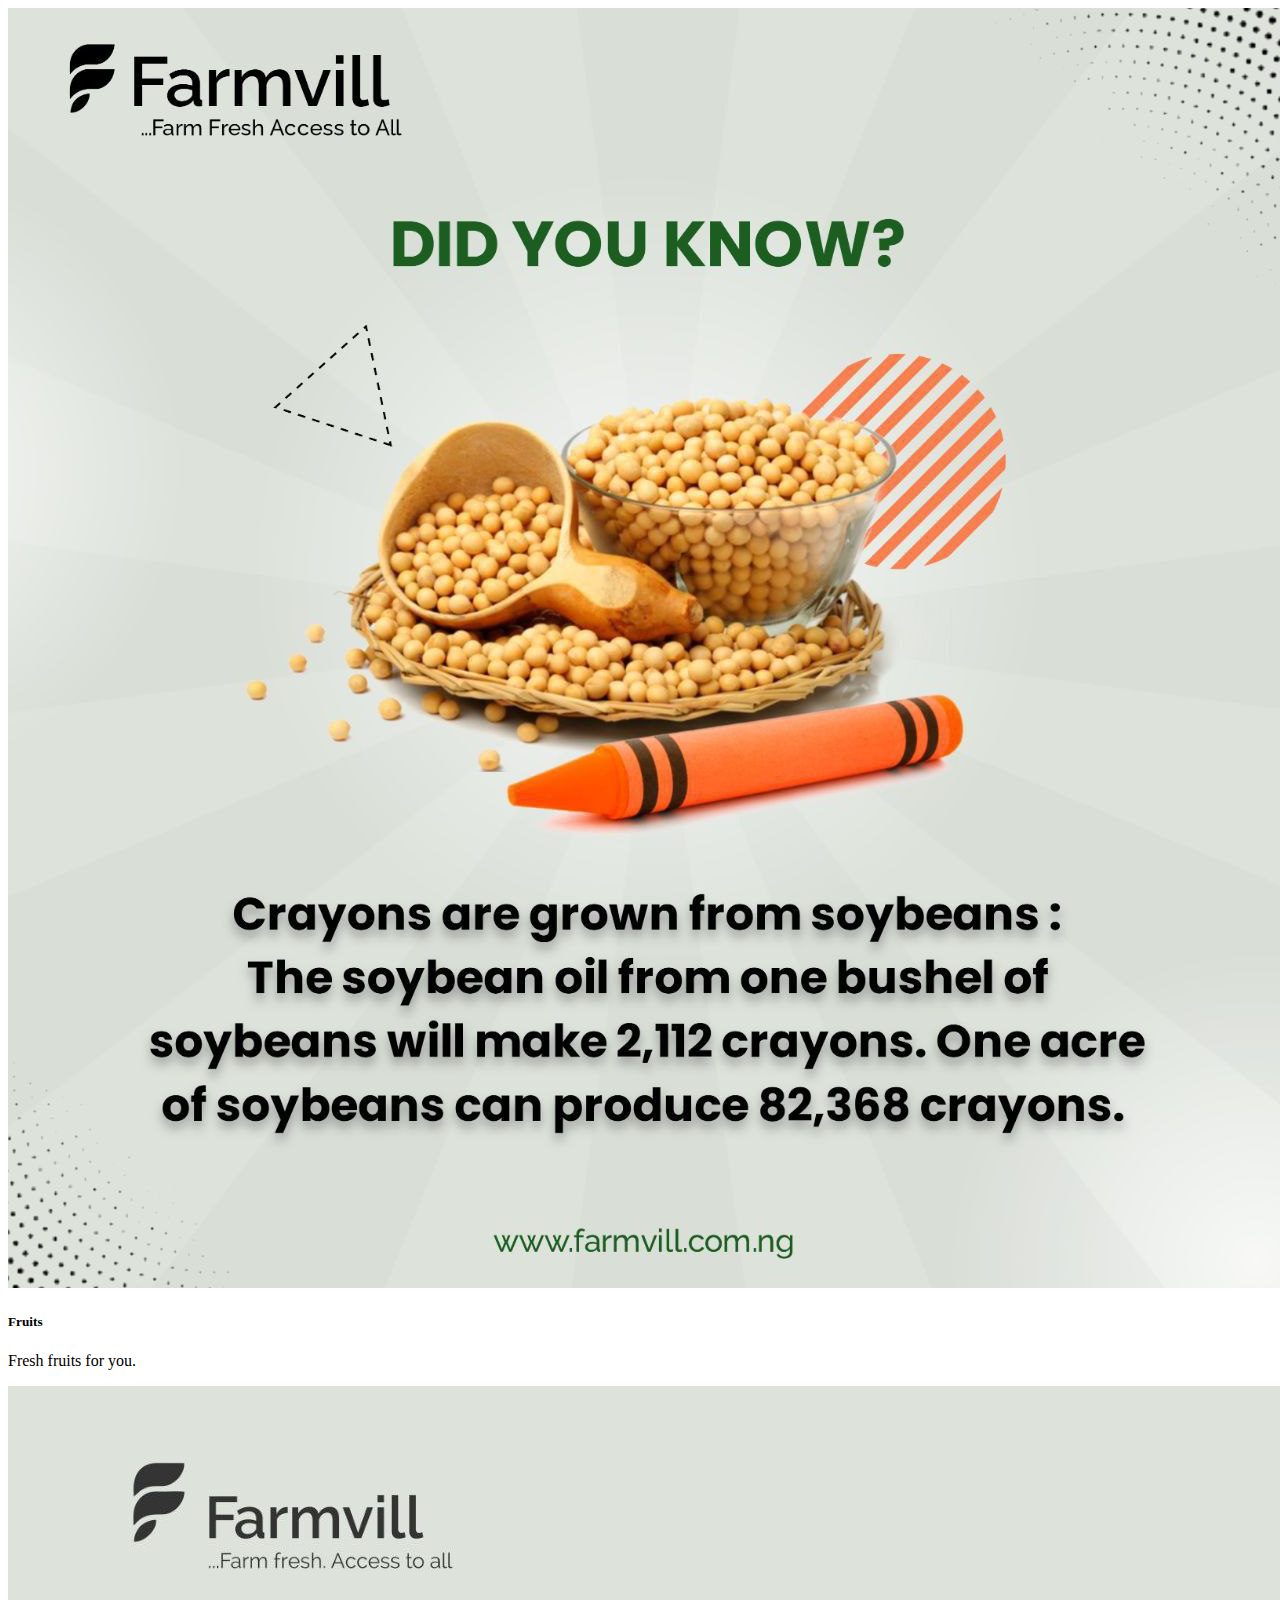
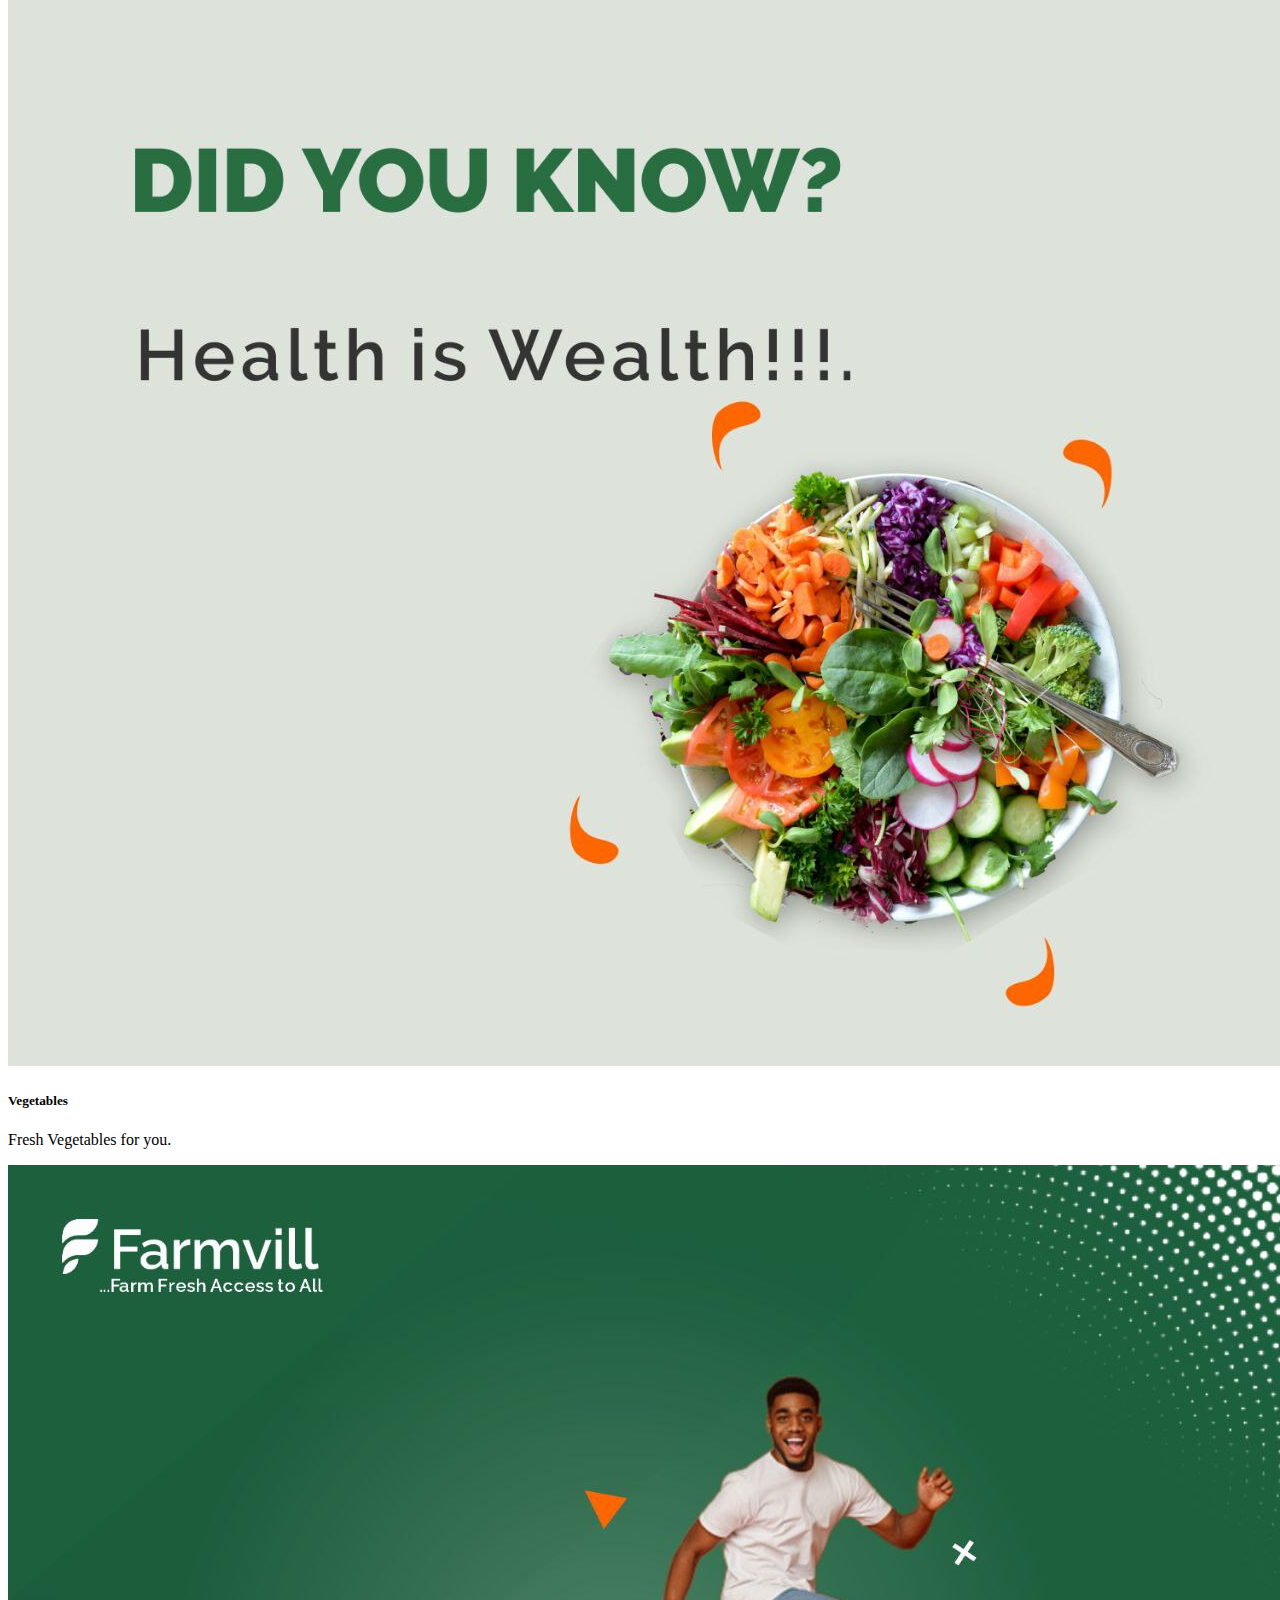
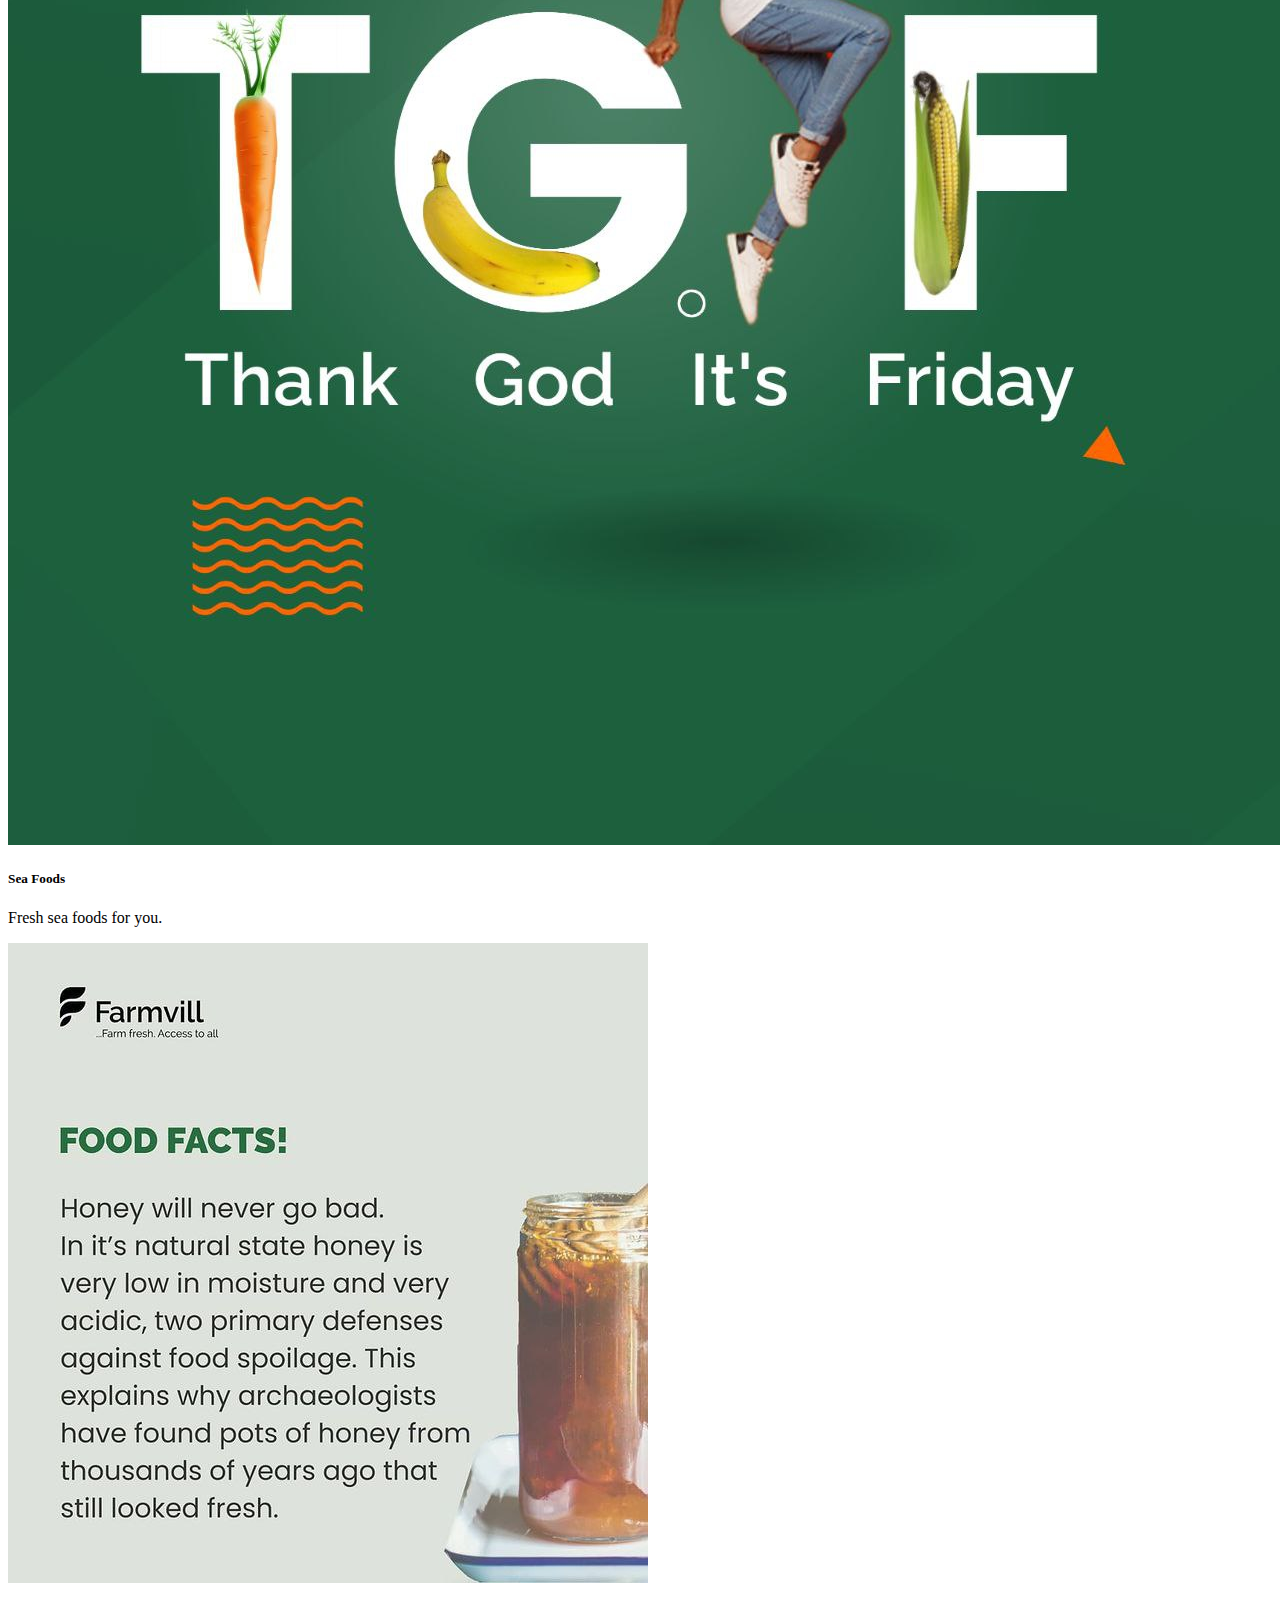
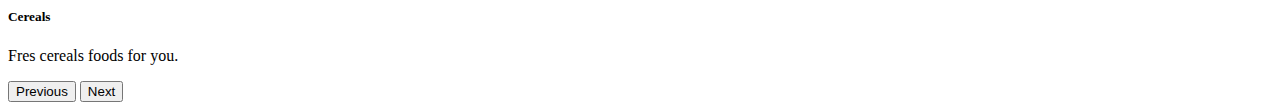
<file: carousel.html>
<!DOCTYPE html>
<html lang="en" dir="ltr">
  <head>
    <meta charset="utf-8">
    <title></title>
  </head>
  <body>
    <div class="carousel-inner">
      <div class="carousel-item active" data-bs-interval="10000">
        <img src="images/grid.jpg" class="features-img d-block" alt="fruits">
        <div class="carousel-caption d-none d-md-block">
          <h5>Fruits</h5>
          <p>Fresh fruits for you.</p>
        </div>
      </div>

      <div class="carousel-item" data-bs-interval="2000">
        <img src="images/grid2.jpg" class="features-img d-block" alt="Vegetables">
        <div class="carousel-caption d-none d-md-block">
          <h5>Vegetables</h5>
          <p>Fresh Vegetables for you.</p>
        </div>
      </div>

      <div class="carousel-item">
        <img src="images/grid3.jpg" class="features-img d-block" alt="...">
        <div class="carousel-caption d-none d-md-block">
          <h5>Sea Foods</h5>
          <p>Fresh sea foods for you.</p>
        </div>
      </div>

      <div class="carousel-item">
        <img src="images/grid4.jpg" class="features-img d-block" alt="...">
        <div class="carousel-caption d-none d-md-block">
          <h5>Cereals</h5>
          <p>Fres cereals foods for you.</p>
        </div>
      </div>

    <button class="carousel-control-prev" type="button" data-bs-target="#carouselExampleDark" data-bs-slide="prev">
      <span class="carousel-control-prev-icon" aria-hidden="true"></span>
      <span class="visually-hidden">Previous</span>
    </button>
    <button class="carousel-control-next" type="button" data-bs-target="#carouselExampleDark" data-bs-slide="next">
      <span class="carousel-control-next-icon" aria-hidden="true"></span>
      <span class="visually-hidden">Next</span>
    </button>
    </div>

  </body>
</html>
</file>
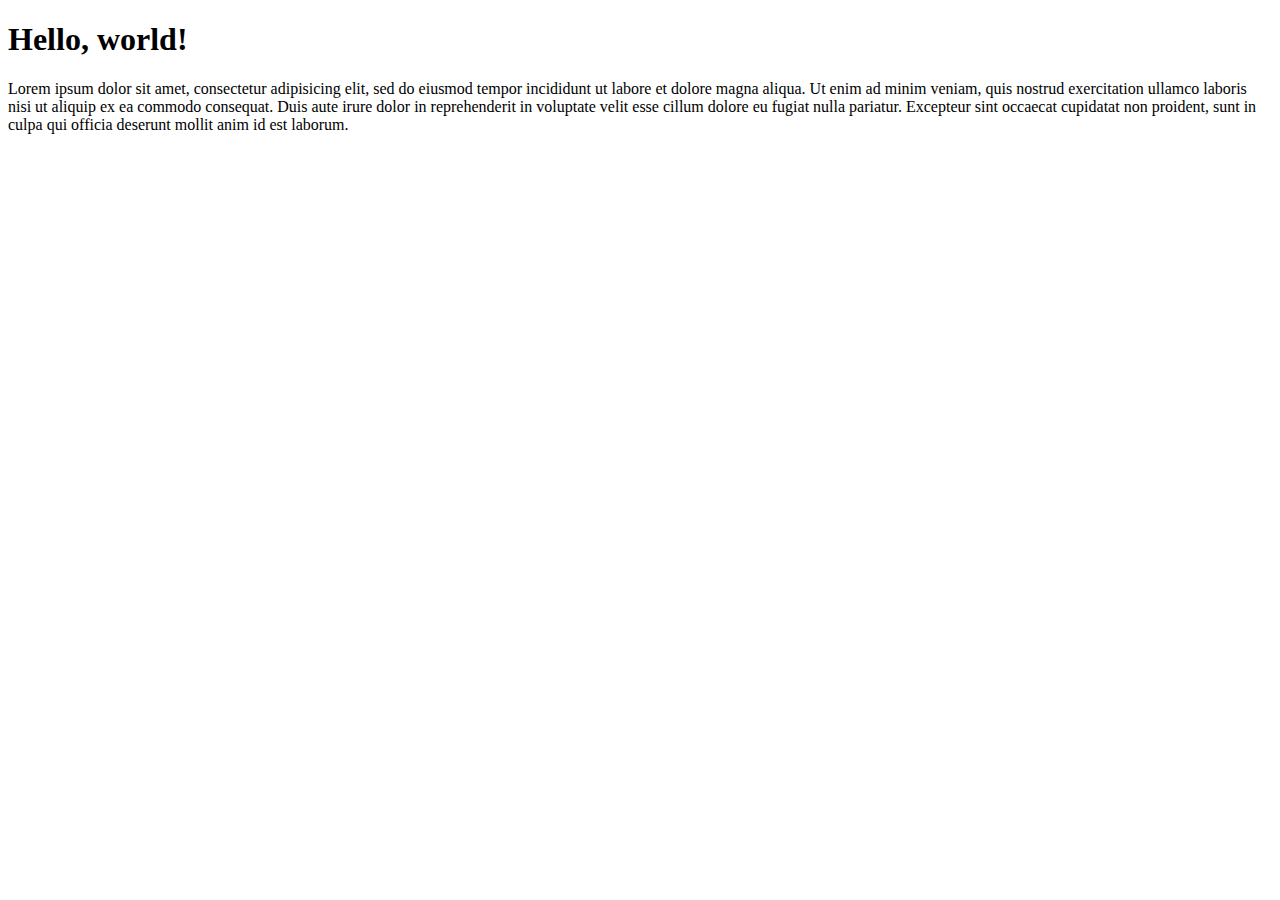
<file: new.html>
<!doctype html>
<html lang="en">

<head>
  <!-- Required meta tags -->
  <meta charset="utf-8">
  <meta name="viewport" content="width=device-width, initial-scale=1">

  <!-- Bootstrap CSS -->
  <link href="https://cdn.jsdelivr.net/npm/bootstrap@5.1.3/dist/css/bootstrap.min.css" rel="stylesheet" integrity="sha384-1BmE4kWBq78iYhFldvKuhfTAU6auU8tT94WrHftjDbrCEXSU1oBoqyl2QvZ6jIW3" crossorigin="anonymous">

  <title>Hello, world!</title>
</head>

<body>
  <h1>Hello, world!</h1>

  <!-- Optional JavaScript; choose one of the two! -->

  <!-- Option 1: Bootstrap Bundle with Popper -->
  <script src="https://cdn.jsdelivr.net/npm/bootstrap@5.1.3/dist/js/bootstrap.bundle.min.js" integrity="sha384-ka7Sk0Gln4gmtz2MlQnikT1wXgYsOg+OMhuP+IlRH9sENBO0LRn5q+8nbTov4+1p" crossorigin="anonymous"></script>

  <!-- Option 2: Separate Popper and Bootstrap JS -->
  <!--
    <script src="https://cdn.jsdelivr.net/npm/@popperjs/core@2.10.2/dist/umd/popper.min.js" integrity="sha384-7+zCNj/IqJ95wo16oMtfsKbZ9ccEh31eOz1HGyDuCQ6wgnyJNSYdrPa03rtR1zdB" crossorigin="anonymous"></script>
    <script src="https://cdn.jsdelivr.net/npm/bootstrap@5.1.3/dist/js/bootstrap.min.js" integrity="sha384-QJHtvGhmr9XOIpI6YVutG+2QOK9T+ZnN4kzFN1RtK3zEFEIsxhlmWl5/YESvpZ13" crossorigin="anonymous"></script>
    -->

  Lorem ipsum dolor sit amet, consectetur adipisicing elit, sed do eiusmod tempor incididunt ut labore et dolore magna aliqua. Ut enim ad minim veniam, quis nostrud exercitation ullamco laboris nisi ut aliquip ex ea commodo consequat. Duis aute irure
  dolor in reprehenderit in voluptate velit esse cillum dolore eu fugiat nulla pariatur. Excepteur sint occaecat cupidatat non proident, sunt in culpa qui officia deserunt mollit anim id est laborum.
</body>

</html>
</file>
